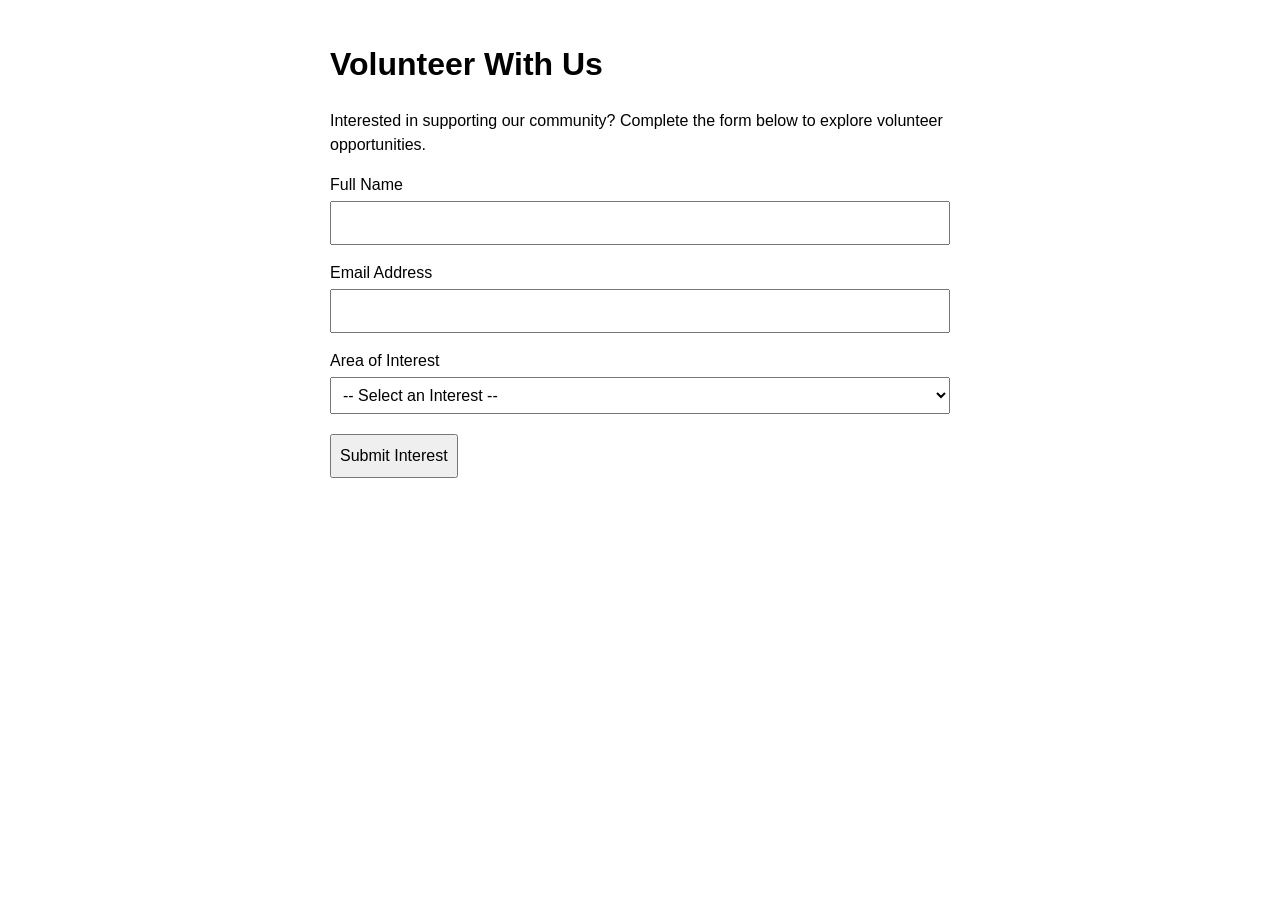
<file: index.html>
<!DOCTYPE html>
<html lang="en">
<head>
    <meta charset="UTF-8">
    <title>Community Volunteer Interest Form</title>
    <link rel="stylesheet" href="style.css">
</head>
<body>
    <h1>Volunteer With Us</h1>
    <p>Interested in supporting our community? Complete the form below to explore volunteer opportunities.</p>

    <!-- This is a practice form. It does not send or save information. -->
   <form id="volunteerForm" novalidate>
    <label for="name">Full Name</label>
    <input type="text" id="name" name="name">

    <label for="email">Email Address</label>
    <input type="email" id="email" name="email">

    <label for="interest">Area of Interest</label>
    <select id="interest" name="interest">
        <option value="" disabled selected>-- Select an Interest --</option>
        <option value="outreach">Community Outreach</option>
        <option value="events">Event Support</option>
        <option value="mentoring">Youth Mentoring</option>
    </select>

    <button type="submit">Submit Interest</button>
</form>

<p id="result" aria-live="polite"></p>

    <script src="volunteer.js"></script>
</body>
</html>
</file>
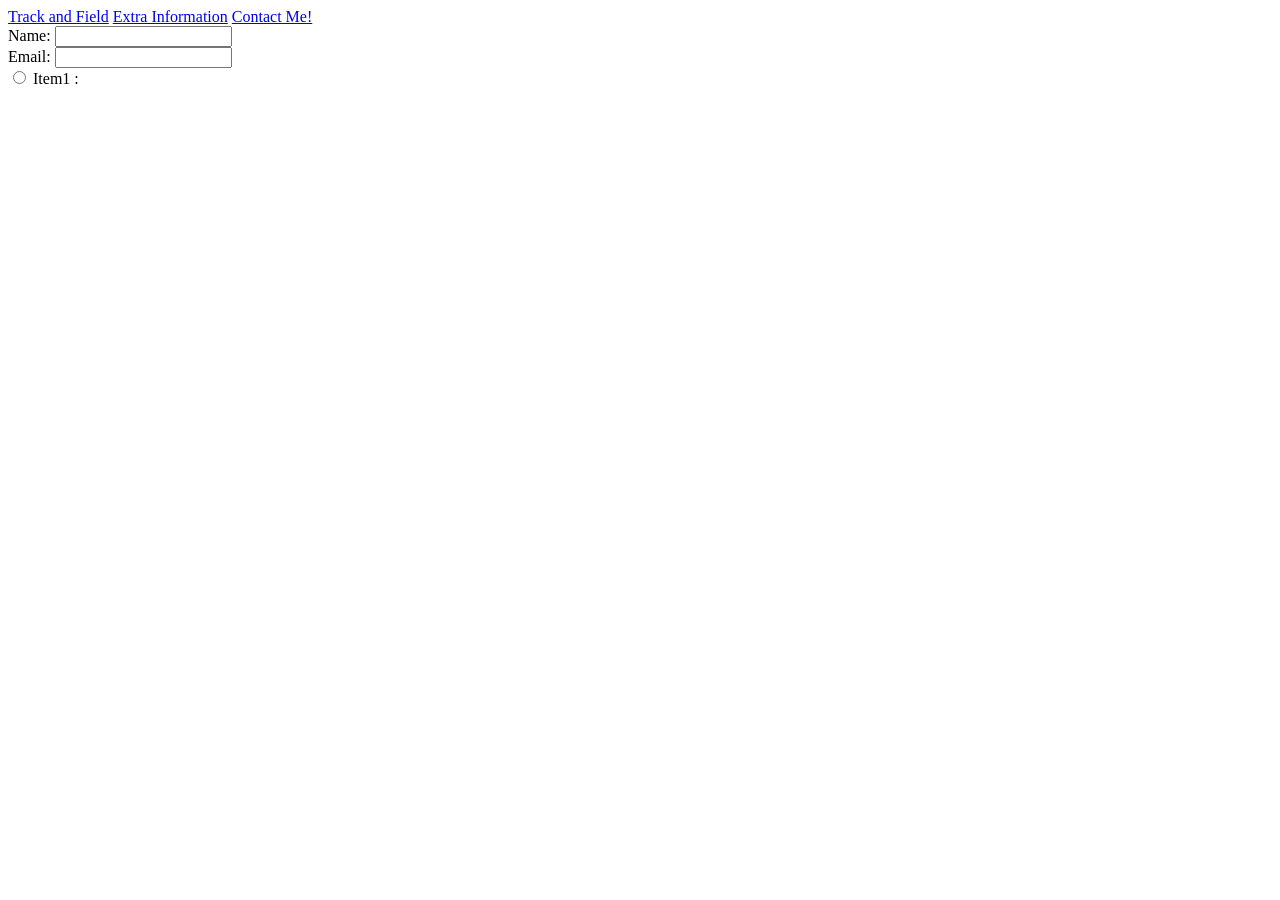
<file: Contact.html>
<!DOCTYPE html>
<html>
    <head><title>Contact Me!</title>  
     </head>
  <nav><a href="Track and Field.html">Track and Field</a>
    <a href="Page2.html">Extra Information</a>
    <a href="Contact.html">Contact Me!</a>
    <body>
    <main>
<form>
    <!--This is for our name-->
    <label for="name">Name:</label>
    <input type="text" id="name">
<!--This is for our email-->
<br>
    <label for="email">Email:</label>
    <input type="email" id="email">
<br>
<!-- radio buttons -->
    <input type="radio" id="radio1">
     <label for="radio1"> Item1 :</label>
</form>
     </main>
    </body>
  </nav>
</html>
</file>
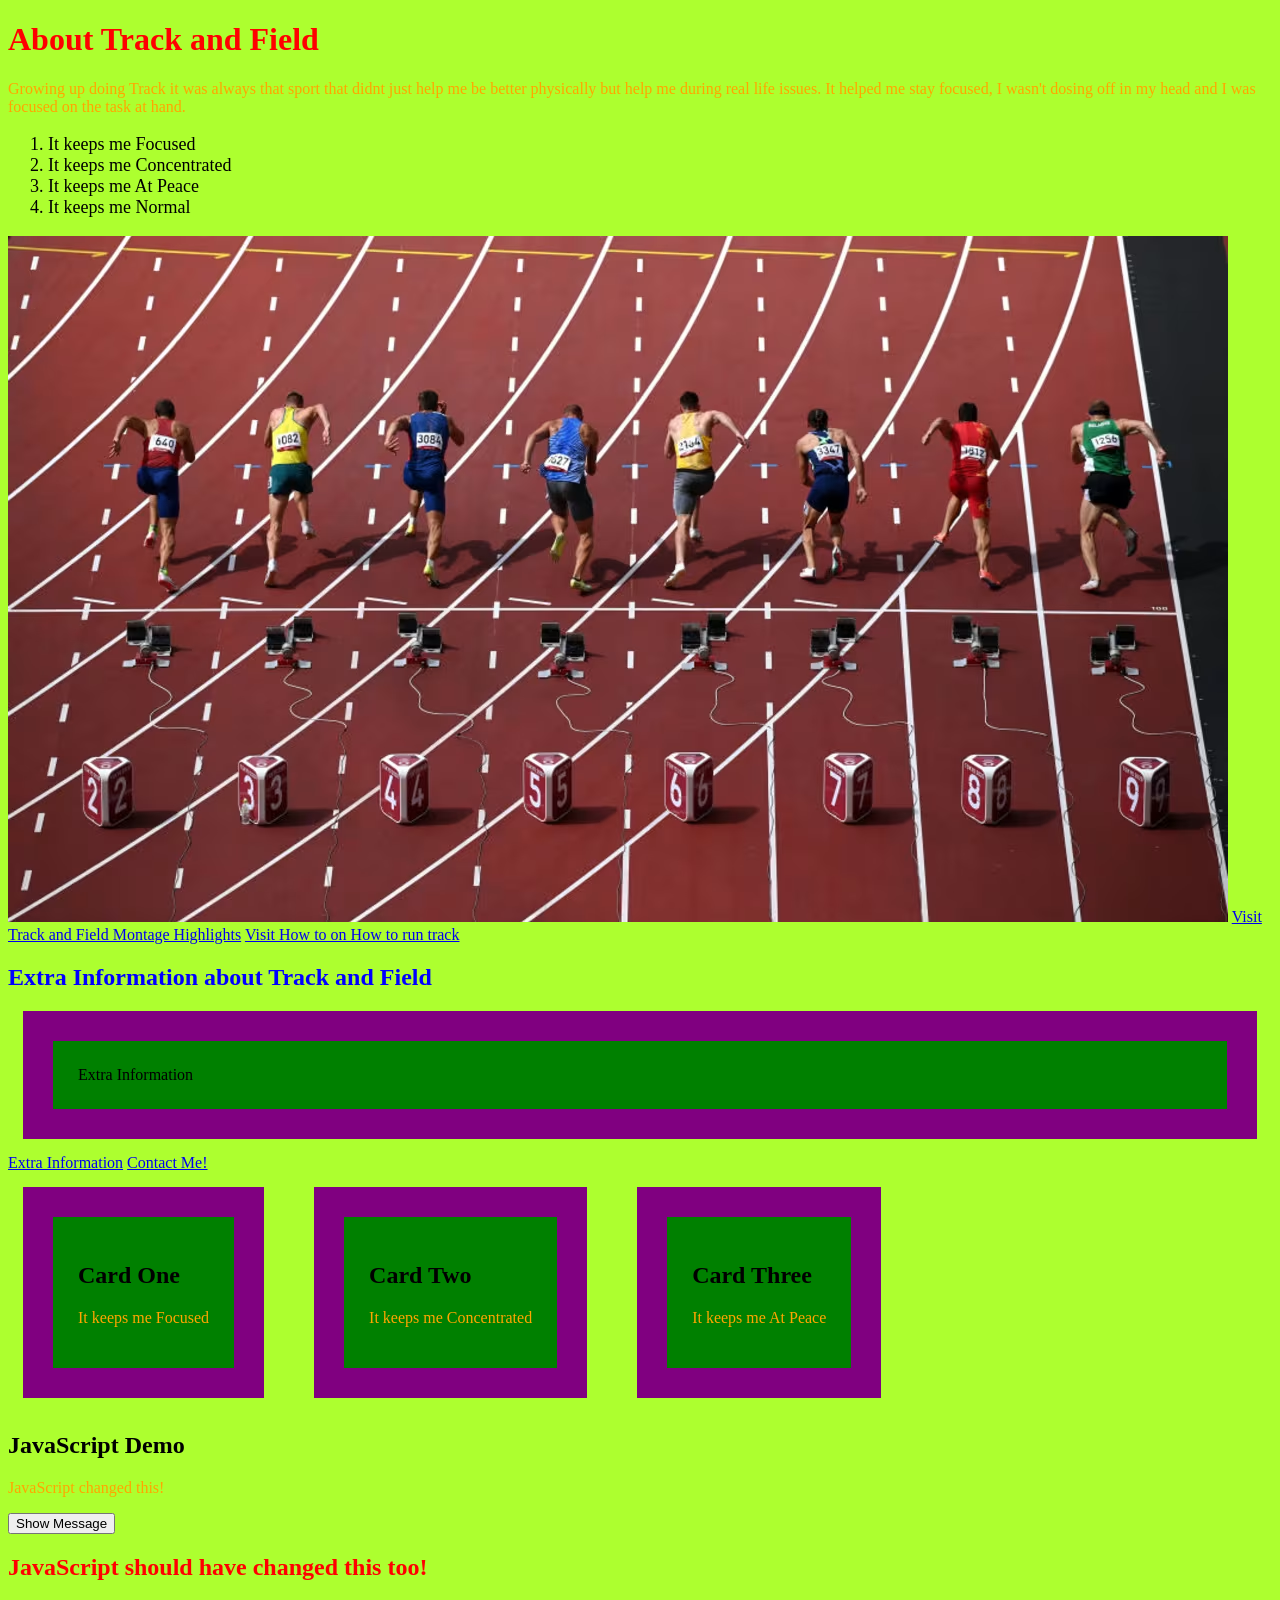
<file: Track and Field.html>
<!DOCTYPE html>
<!-- saved from url=(0035)http://127.0.0.1:5500/week%203.html -->
<html><head><meta http-equiv="Content-Type" content="text/html; charset=UTF-8">
<title>Track and Field</title>
<link rel="stylesheet" href="images/styles.css">
<script>
	
</script></head>
<!-- Code injected by live-server -->

<body>
<h1>About Track and Field</h1>
<p>Growing up doing Track it was always that sport that didnt just help me be better physically but help me during real life issues. It helped me stay focused, I wasn't dosing off in my head and I was focused on the task at hand.</p>
<ol>
    <li>It keeps me Focused</li>
    <li>It keeps me Concentrated</li>
    <li>It keeps me At Peace</li>
    <li>It keeps me Normal</li>
</ol>

<img src="images/trackimage.jpeg" alt="This is a group of people running track">
 <a href="https://www.youtube.com/watch?v=Hi6wmrfntvk">Visit Track and Field Montage Highlights</a>
    <a href="https://www.youtube.com/watch?v=W0K26kqGe3A">Visit How to on How to run track</a>
<!-- Code injected--></body></html>
<section>
    <h2 class="highlight">

    Extra Information about Track and Field
</h2>
</section>
<section class="card">
    <head>Extra Information</head>
</section>



<nav>
<a href="Page2.html">Extra Information</a>
<a href="Contact.html">Contact Me!</a>
</nav>
<div class="card-container">
        <section class="card">
            <h2>Card One</h2>
            <p>It keeps me Focused</p>
        </section>
        <section class="card">
            <h2>Card Two</h2>
            <p>It keeps me Concentrated</p>
        </section>
        <section class="card">
            <h2>Card Three</h2>
            <p>It keeps me At Peace</p>
        </section>
    </div>
    <section class="interactive-demo">
    <h2>JavaScript Demo</h2>

    <p id="message">
        Click the button to reveal a message.
    </p>

    <button id="messageButton">
        Show Message
    </button>
     <h1 id="brandNewMessage">
  I created this message to see if it works again for JavaScript
</h1>
</section>
 <script src="script.js"></script>

</body>
</html>
</file>
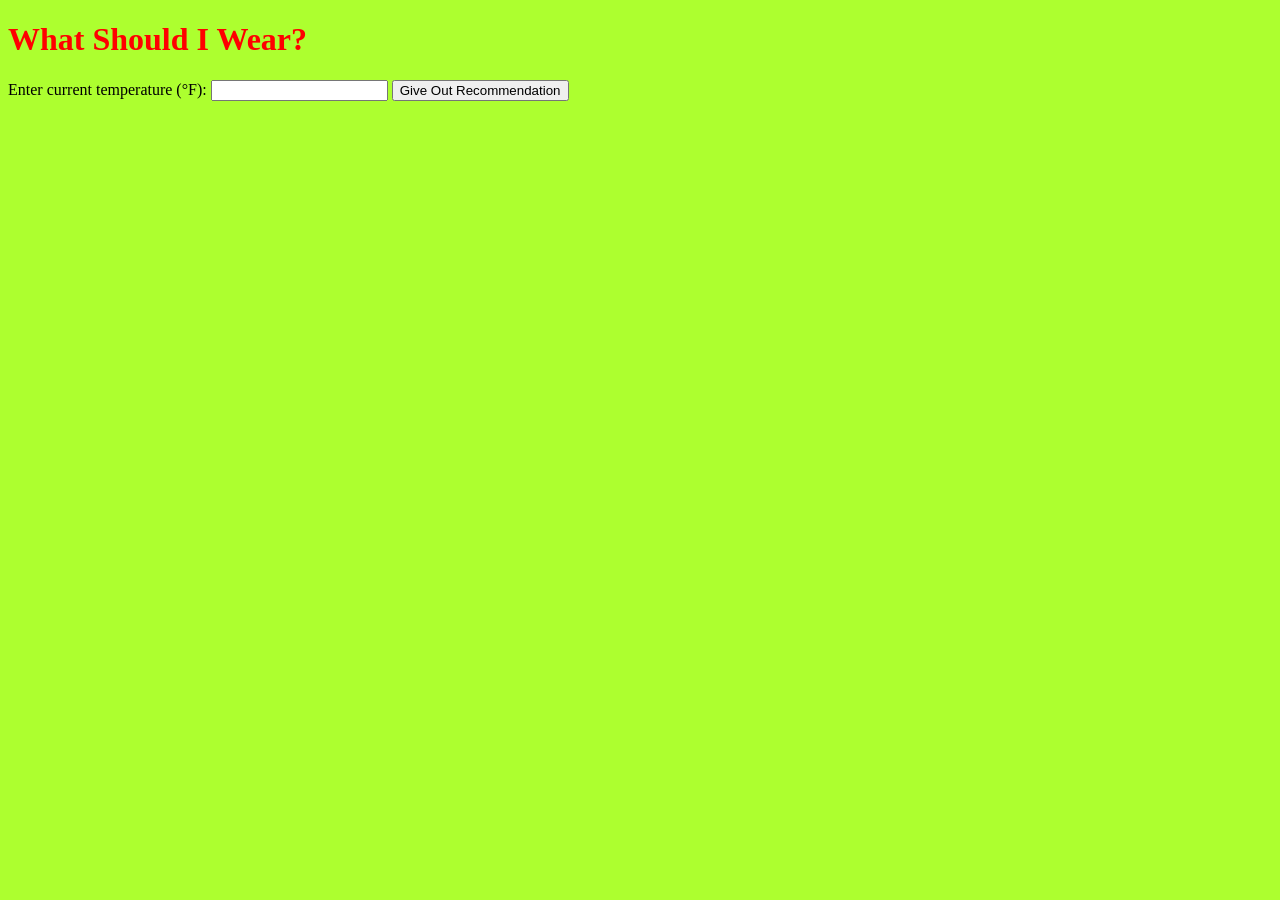
<file: WearClothes.html>
<!DOCTYPE html>
<html lang="en">
<head>
    <meta charset="UTF-8">
    <title>What clothes should I choose to wear?</title>
    <link rel="stylesheet" href="images/styles.css">
</head>
<body>
    <h1>What Should I Wear?</h1>
    <label for="tempInput">Enter current temperature (°F):</label>
    <input type="text" id="tempInput">
    <button id="wearButton">Give Out Recommendation</button>

    <p id="result"></p>

    <script src="wearclothes.js"></script>
</body>
</html>
</file>
<file: style.css>
body { 
            font-family: Arial, sans-serif;
             max-width: 620px; 
             margin: 40px auto; 
             padding: 0 20px; 
             line-height: 1.5; 
            }
        label { 
            display: block; 
            margin-top: 16px; 
        }
        input, select, button { 
            font: inherit; 
            padding: 8px;
            margin-top: 4px; 
        }
        input, select { 
            width: 100%;
            box-sizing: border-box; 
        }
        button { 
            margin-top: 20px;
             cursor: pointer; 
            }
        #result { 
            margin-top: 20px;
            min-height: 1.5em; 
        }
</file>
<file: images/styles.css>
body {
    background-color: greenyellow;
}
    ol {
        font-family: Times new 'Times New Roman', Times, serif, sans-serif;
        font-size: 18px;
    }
    h1 {
        color: red;
    }
    p{
        color: orange;
    }
    h2.highlight {
    color: blue;
}
    .card {
    background-color: green;
    border: 30px solid purple;
    padding: 25px;
    margin: 15px;
}
.card-container {
    display: flex;
    gap: 20px;
    flex-wrap: wrap;
}
</file>
